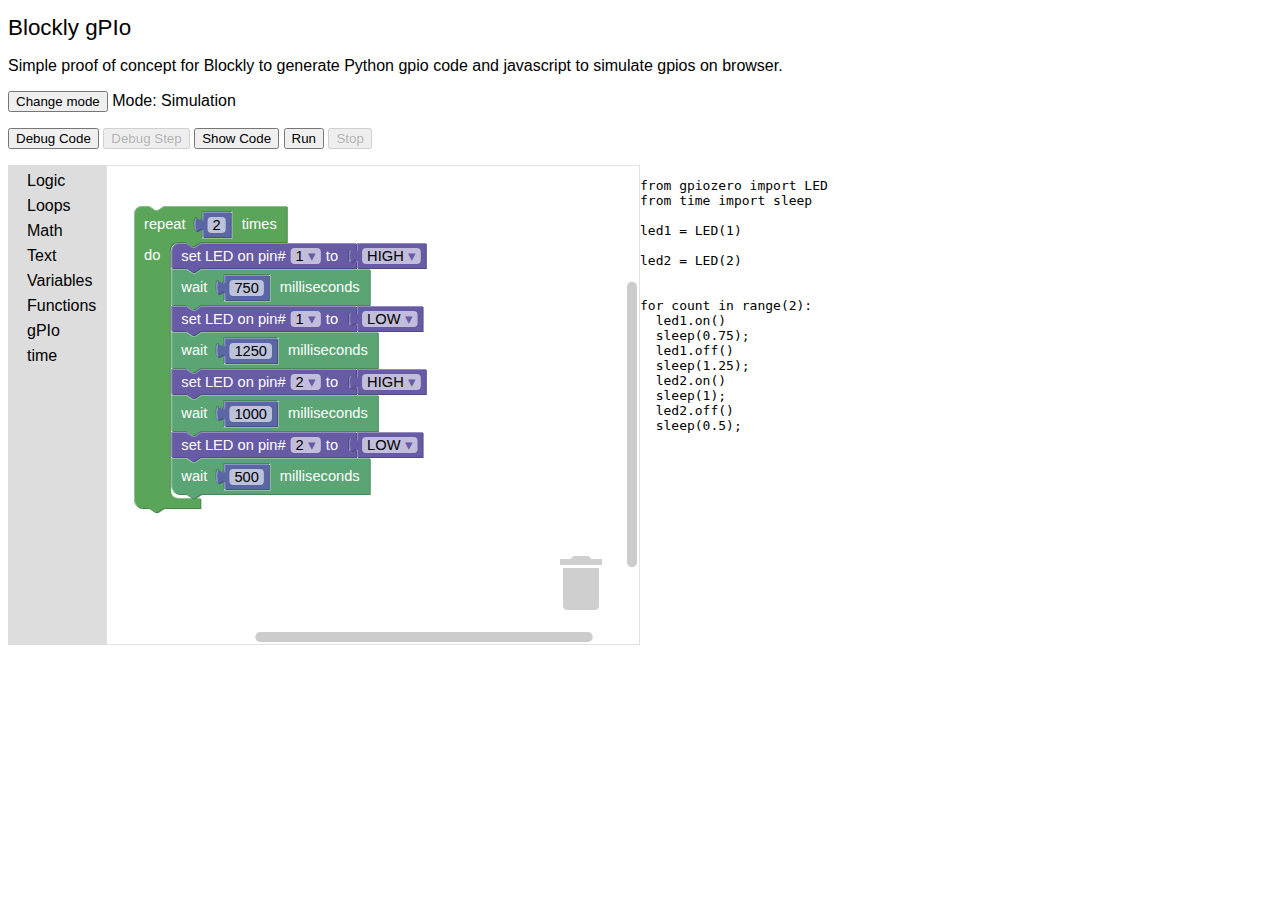
<file: index.html>
<!DOCTYPE html>
<html>
<head>
  <meta charset="utf-8">
  <title>Blockly gPIo</title>
  <script src="blockly/blockly_compressed.js"></script>
  <script src="blockly/blocks_compressed.js"></script>
  <script src="blockly/javascript_compressed.js"></script>
  <script src="blockly/python_compressed.js"></script>
  <script src="js/libs/acorn_interpreter.js"></script>
  <script src="js/gpio_blocks.js"></script>
  <script src="js/time_blocks.js"></script>
  <script src="blockly/msg/js/en.js"></script>
  <style>
    body {
      background-color: #fff;
      font-family: sans-serif;
    }
    h1 {
      font-weight: normal;
      font-size: 140%;
    }
  </style>
</head>

<body>
  <h1>Blockly gPIo</h1>
  <p>Simple proof of concept for Blockly to generate Python gpio code and javascript to simulate gpios on browser.</p>
  <p>
      <button onclick="Bgpio.changeMode()">Change mode</button> Mode: <span id="modeName">Simulation</span>
  </p>
  <p>
    <button id="debugInitButton" onclick="Bgpio.runMode.debugInit()">Debug Code</button>
    <button id="debugStepButton" onclick="Bgpio.runMode.debugStep()" disabled="disabled">Debug Step</button>
    <button id="showButton" onclick="Bgpio.runMode.showCode()">Show Code</button>
    <button id="runButton" onclick="Bgpio.runMode.run()">Run</button>
    <button id="stopButton" onclick="Bgpio.runMode.stop()" disabled="disabled">Stop</button>
  </p>

  <div id="blocklyDiv" style="height: 480px; width: 50%; float: left"></div>
  <div id="pinsDiv" style="height: 480px; width: 49%; float: left; display: none">
    Raspberry Pi pins go here
  </div>
  <div id="pythonCodeDiv" style="height: 480px; width: 49%; float: left">
    <pre id="pythonCodePre" class="content">Python code goes here</pre>
  </div>
  <div id="pythonOpDiv" style="height: 480px; width: 49%; float: left; display: none">
    Python console output goes here (not yet implemented)
  </div>

  <!-- Toolbox -->
  <xml id="toolbox" style="display: none">
    <category name="Logic">
      <block type="controls_if"></block>
      <block type="logic_compare"></block>
      <block type="logic_operation"></block>
      <block type="logic_negate"></block>
      <block type="logic_boolean"></block>
    </category>
    <category name="Loops">
      <block type="controls_repeat_ext">
        <value name="TIMES">
          <block type="math_number">
            <field name="NUM">10</field>
          </block>
        </value>
      </block>
      <block type="controls_whileUntil"></block>
    </category>
    <category name="Math">
      <block type="math_number"></block>
      <block type="math_arithmetic"></block>
      <block type="math_single"></block>
    </category>
    <category name="Text">
      <block type="text"></block>
      <block type="text_length"></block>
      <block type="text_print"></block>
      <block type="text_prompt_ext">
        <value name="TEXT">
          <block type="text"></block>
        </value>
      </block>
    </category>
    <category name="Variables" custom="VARIABLE"></category>
    <category name="Functions" custom="PROCEDURE"></category>
    <category name="gPIo">
      <block type="led_set"></block>
      <block type="pin_binary"></block>
    </category>
    <category name="time">
      <block type="sleep_ms"></block>
    </category>
  </xml>

  <!-- Blocks to display on the workspace -->
  <xml id="startBlocks" style="display: none">
    <block type="controls_repeat_ext" x="21" y="34">
        <value name="TIMES">
        <block type="math_number">
            <field name="NUM">2</field>
        </block>
        </value>
        <statement name="DO">
        <block type="led_set">
            <field name="PIN">1</field>
            <value name="STATE">
            <block type="pin_binary">
                <field name="STATE">HIGH</field>
            </block>
            </value>
            <next>
            <block type="sleep_ms">
                <value name="SLEEP_TIME_MILI">
                <block type="math_number">
                    <field name="NUM">750</field>
                </block>
                </value>
                <next>
                <block type="led_set">
                    <field name="PIN">1</field>
                    <value name="STATE">
                    <block type="pin_binary">
                        <field name="STATE">LOW</field>
                    </block>
                    </value>
                    <next>
                    <block type="sleep_ms">
                        <value name="SLEEP_TIME_MILI">
                        <block type="math_number">
                            <field name="NUM">1250</field>
                        </block>
                        </value>
                        <next>
                        <block type="led_set">
                            <field name="PIN">2</field>
                            <value name="STATE">
                            <block type="pin_binary">
                                <field name="STATE">HIGH</field>
                            </block>
                            </value>
                            <next>
                            <block type="sleep_ms">
                                <value name="SLEEP_TIME_MILI">
                                <block type="math_number">
                                    <field name="NUM">1000</field>
                                </block>
                                </value>
                                <next>
                                <block type="led_set">
                                    <field name="PIN">2</field>
                                    <value name="STATE">
                                    <block type="pin_binary">
                                        <field name="STATE">LOW</field>
                                    </block>
                                    </value>
                                    <next>
                                    <block type="sleep_ms">
                                        <value name="SLEEP_TIME_MILI">
                                        <block type="math_number">
                                            <field name="NUM">500</field>
                                        </block>
                                        </value>
                                    </block>
                                    </next>
                                </block>
                                </next>
                            </block>
                            </next>
                        </block>
                        </next>
                    </block>
                    </next>
                </block>
                </next>
            </block>
            </next>
        </block>
        </statement>
    </block>
    </xml>

  <script src="js/js_interpreter.js"></script>
  <script src="js/python_interpreter.js"></script>
  <script src="js/app_logic.js"></script>
</body>
</html>
</file>
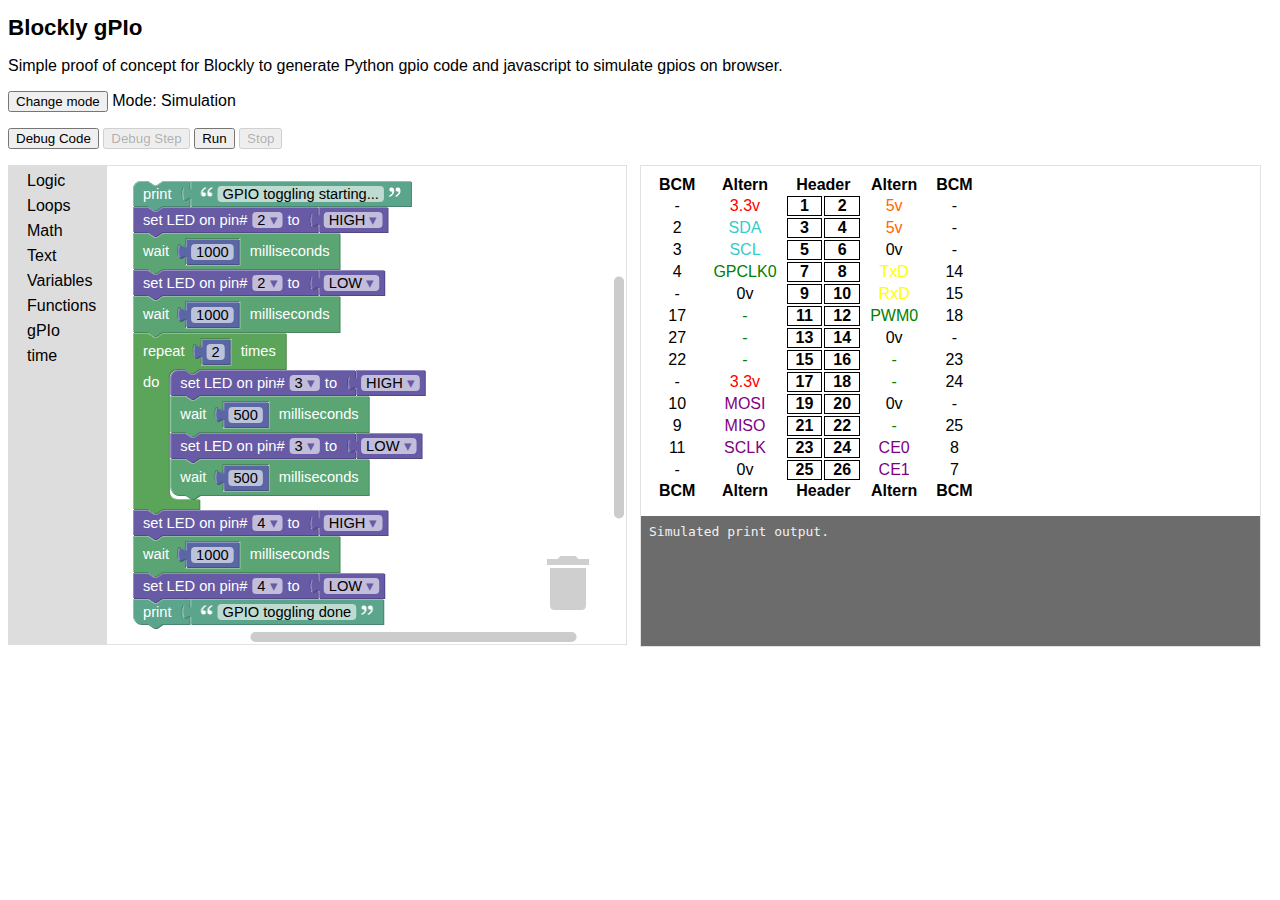
<file: public/index.html>
<!DOCTYPE html>
<html>
<head>
  <meta charset="utf-8">
  <title>Blockly gPIo</title>
  <script src="libs/acorn/acorn_interpreter.js"></script>
  <script src="libs/prettify/prettify.js"></script>
  <link rel="stylesheet" type="text/css" href="libs/prettify/prettify.css">
  <script src="blockly/blockly_compressed.js"></script>
  <script src="blockly/blocks_compressed.js"></script>
  <script src="blockly/javascript_compressed.js"></script>
  <script src="blockly/python_compressed.js"></script>
  <script src="blocks/gpio.js"></script>
  <script src="blocks/time.js"></script>
  <script src="blocks/text.js"></script>
  <script src="blockly/msg/js/en.js"></script>
  <link rel="stylesheet" type="text/css" href="css/general.css">
</head>

<body>
  <h1>Blockly gPIo</h1>
  <p>Simple proof of concept for Blockly to generate Python gpio code and javascript to simulate gpios on browser.</p>
  <p>
    <button onclick="Bgpio.runMode.selectNextMode()">Change mode</button> Mode:
    <span id="modeSimulation">Simulation</span>
    <span id="modeExecution">Execution <input type="text" id="raspPiIp" value="Raspbery Pi IP" /></span>
  </p>
  <p>
    <button id="debugInitButton" onclick="Bgpio.runMode.debugInit()">Debug Code</button>
    <button id="debugStepButton" onclick="Bgpio.runMode.debugStep()" disabled="disabled">Debug Step</button>
    <button id="runButton" onclick="Bgpio.runMode.run()">Run</button>
    <button id="stopButton" onclick="Bgpio.runMode.stop()" disabled="disabled">Stop</button>
  </p>

  <div id="blocklyDiv" class="content leftContent"></div>
  <div id="simulationContentDiv" class="content rightContent">
    <div id="pinsDiv" class="rightContentTop">
      <table id="pinoutTable">
        <tbody>
          <tr>
            <th class="noborder">BCM</th>
            <th class="noborder">Altern</th>
            <th class="noborder" colspan="2">Header</th>
            <th class="noborder">Altern</th>
            <th class="noborder">BCM</th>
          </tr>
          <tr>
            <td>-</td>
            <td><span style="color: #ff0000;">3.3v</span></td>
            <th id="pin1">1</th>
            <th id="pin2">2</th>
            <td align="center"><span class="pinVolt">5v</span></td>
            <td align="center">-</td>
          </tr>
          <tr>
            <td>2</td>
            <td><span class="piI2c">SDA</span></td>
            <th id="pin3">3</th>
            <th id="pin4">4</th>
            <td><span class="pinVolt">5v</span></td>
            <td>-</td>
          </tr>
          <tr>
            <td>3</td>
            <td><span class="piI2c">SCL</span></td>
            <th id="pin5">5</th>
            <th id="pin6">6</th>
            <td><span class="pinGround">0v</span></td>
            <td>-</td>
          </tr>
          <tr>
            <td>4</td>
            <td><span class="piGpio">GPCLK0</span></td>
            <th id="pin7">7</th>
            <th id="pin8">8</th>
            <td><span style="color: #ffff00;">TxD</span></td>
            <td>14</td>
          </tr>
          <tr>
            <td>-</td>
            <td><span class="pinGround">0v</span></td>
            <th id="pin9">9</th>
            <th id="pin10">10</th>
            <td><span style="color: #ffff00;">RxD</span></td>
            <td>15</td>
          </tr>
          <tr>
            <td>17</td>
            <td><span class="piGpio">-</span></td>
            <th id="pin11">11</th>
            <th id="pin12">12</th>
            <td><span class="piGpio">PWM0</span></td>
            <td>18</td>
          </tr>
          <tr>
            <td>27</td>
            <td><span class="piGpio">-</span></td>
            <th id="pin13">13</th>
            <th id="pin14">14</th>
            <td><span class="pinGround">0v</span></td>
            <td>-</td>
          </tr>
          <tr>
            <td>22</td>
            <td><span class="piGpio">-</span></td>
            <th id="pin15">15</th>
            <th id="pin16">16</th>
            <td><span class="piGpio">-</span></td>
            <td>23</td>
          </tr>
          <tr>
            <td>-</td>
            <td><span style="color: #ff0000;">3.3v</span></td>
            <th id="pin17">17</th>
            <th id="pin18">18</th>
            <td><span class="piGpio">-</span></td>
            <td>24</td>
          </tr>
          <tr>
            <td>10</td>
            <td><span class="piSpi">MOSI</span></td>
            <th id="pin19">19</th>
            <th id="pin20">20</th>
            <td><span class="pinGround">0v</span></td>
            <td>-</td>
          </tr>
          <tr>
            <td>9</td>
            <td><span class="piSpi">MISO</span></td>
            <th id="pin21">21</th>
            <th id="pin22">22</th>
            <td><span class="piGpio">-</span></td>
            <td>25</td>
          </tr>
          <tr>
            <td>11</td>
            <td><span class="piSpi">SCLK</span></td>
            <th id="pin23">23</th>
            <th id="pin24">24</th>
            <td><span class="piSpi">CE0</span></td>
            <td>8</td>
          </tr>
          <tr>
            <td>-</td>
            <td><span class="pinGround">0v</span></td>
            <th id="pin25">25</th>
            <th id="pin26">26</th>
            <td><span class="piSpi">CE1</span></td>
            <td>7</td>
          </tr>
          <tr>
            <th class="noborder">BCM</th>
            <th class="noborder">Altern</th>
            <th class="noborder" colspan="2">Header</th>
            <th class="noborder">Altern</th>
            <th class="noborder">BCM</th>
          </tr>
        </tbody>
      </table>
    </div>
    <div id="jsConsoleDiv" class="rightContentBottom">
      <pre id="jsConsolePre">Simulated print output.</pre>
    </div>
  </div>
  <div id="executionContentDiv" class="content rightContent">
    <div id="pythonCodeDiv" class="rightContentTop">
      <pre id="pythonCodePre">Python code goes here.</pre>
    </div>
    <div id="pythonConsoleDiv" class="rightContentBottom">
      <pre id="pythonConsolePre">Python real console output goes here.</pre>
    </div>
  </div>

  <!-- Toolbox -->
  <xml id="toolbox" style="display: none">
    <category name="Logic">
      <block type="controls_if"></block>
      <block type="logic_compare"></block>
      <block type="logic_operation"></block>
      <block type="logic_negate"></block>
      <block type="logic_boolean"></block>
    </category>
    <category name="Loops">
      <block type="controls_repeat_ext">
        <value name="TIMES">
          <block type="math_number">
            <field name="NUM">10</field>
          </block>
        </value>
      </block>
      <block type="controls_whileUntil"></block>
    </category>
    <category name="Math">
      <block type="math_number"></block>
      <block type="math_arithmetic"></block>
      <block type="math_single"></block>
    </category>
    <category name="Text">
      <block type="text"></block>
      <block type="text_length"></block>
      <block type="text_print"></block>
      <block type="text_prompt_ext">
        <value name="TEXT">
          <block type="text"></block>
        </value>
      </block>
    </category>
    <category name="Variables" custom="VARIABLE"></category>
    <category name="Functions" custom="PROCEDURE"></category>
    <category name="gPIo">
      <block type="led_set"></block>
      <block type="pin_binary"></block>
    </category>
    <category name="time">
      <block type="sleep_ms"></block>
    </category>
  </xml>

  <!-- Blocks to display on the workspace -->
  <xml id="startBlocks" style="display: none">
    <block type="text_print" x="20" y="9">
      <value name="TEXT">
        <block type="text">
          <field name="TEXT">GPIO toggling starting...</field>
        </block>
      </value>
      <next>
        <block type="led_set">
          <field name="PIN">3</field>
          <value name="STATE">
            <block type="pin_binary">
              <field name="STATE">HIGH</field>
            </block>
          </value>
          <next>
            <block type="sleep_ms">
              <value name="SLEEP_TIME_MILI">
                <block type="math_number">
                  <field name="NUM">1000</field>
                </block>
              </value>
              <next>
                <block type="led_set">
                  <field name="PIN">3</field>
                  <value name="STATE">
                    <block type="pin_binary">
                      <field name="STATE">LOW</field>
                    </block>
                  </value>
                  <next>
                    <block type="sleep_ms">
                      <value name="SLEEP_TIME_MILI">
                        <block type="math_number">
                          <field name="NUM">1000</field>
                        </block>
                      </value>
                      <next>
                        <block type="controls_repeat_ext">
                          <value name="TIMES">
                            <block type="math_number">
                              <field name="NUM">2</field>
                            </block>
                          </value>
                          <statement name="DO">
                            <block type="led_set">
                              <field name="PIN">5</field>
                              <value name="STATE">
                                <block type="pin_binary">
                                  <field name="STATE">HIGH</field>
                                </block>
                              </value>
                              <next>
                                <block type="sleep_ms">
                                  <value name="SLEEP_TIME_MILI">
                                    <block type="math_number">
                                      <field name="NUM">500</field>
                                    </block>
                                  </value>
                                  <next>
                                    <block type="led_set">
                                      <field name="PIN">5</field>
                                      <value name="STATE">
                                        <block type="pin_binary">
                                          <field name="STATE">LOW</field>
                                        </block>
                                      </value>
                                      <next>
                                        <block type="sleep_ms">
                                          <value name="SLEEP_TIME_MILI">
                                            <block type="math_number">
                                              <field name="NUM">500</field>
                                            </block>
                                          </value>
                                        </block>
                                      </next>
                                    </block>
                                  </next>
                                </block>
                              </next>
                            </block>
                          </statement>
                          <next>
                            <block type="led_set">
                              <field name="PIN">7</field>
                              <value name="STATE">
                                <block type="pin_binary">
                                  <field name="STATE">HIGH</field>
                                </block>
                              </value>
                              <next>
                                <block type="sleep_ms">
                                  <value name="SLEEP_TIME_MILI">
                                    <block type="math_number">
                                      <field name="NUM">1000</field>
                                    </block>
                                  </value>
                                  <next>
                                    <block type="led_set">
                                      <field name="PIN">7</field>
                                      <value name="STATE">
                                        <block type="pin_binary">
                                          <field name="STATE">LOW</field>
                                        </block>
                                      </value>
                                      <next>
                                        <block type="text_print">
                                          <value name="TEXT">
                                            <block type="text">
                                              <field name="TEXT">GPIO toggling done</field>
                                            </block>
                                          </value>
                                        </block>
                                      </next>
                                    </block>
                                  </next>
                                </block>
                              </next>
                            </block>
                          </next>
                        </block>
                      </next>
                    </block>
                  </next>
                </block>
              </next>
            </block>
          </next>
        </block>
      </next>
    </block>
  </xml>

  <script src="js/js_interpreter.js"></script>
  <script src="js/python_interpreter.js"></script>
  <script src="js/websocket.js"></script>
  <script src="js/app_logic.js"></script>
</body>
</html>
</file>
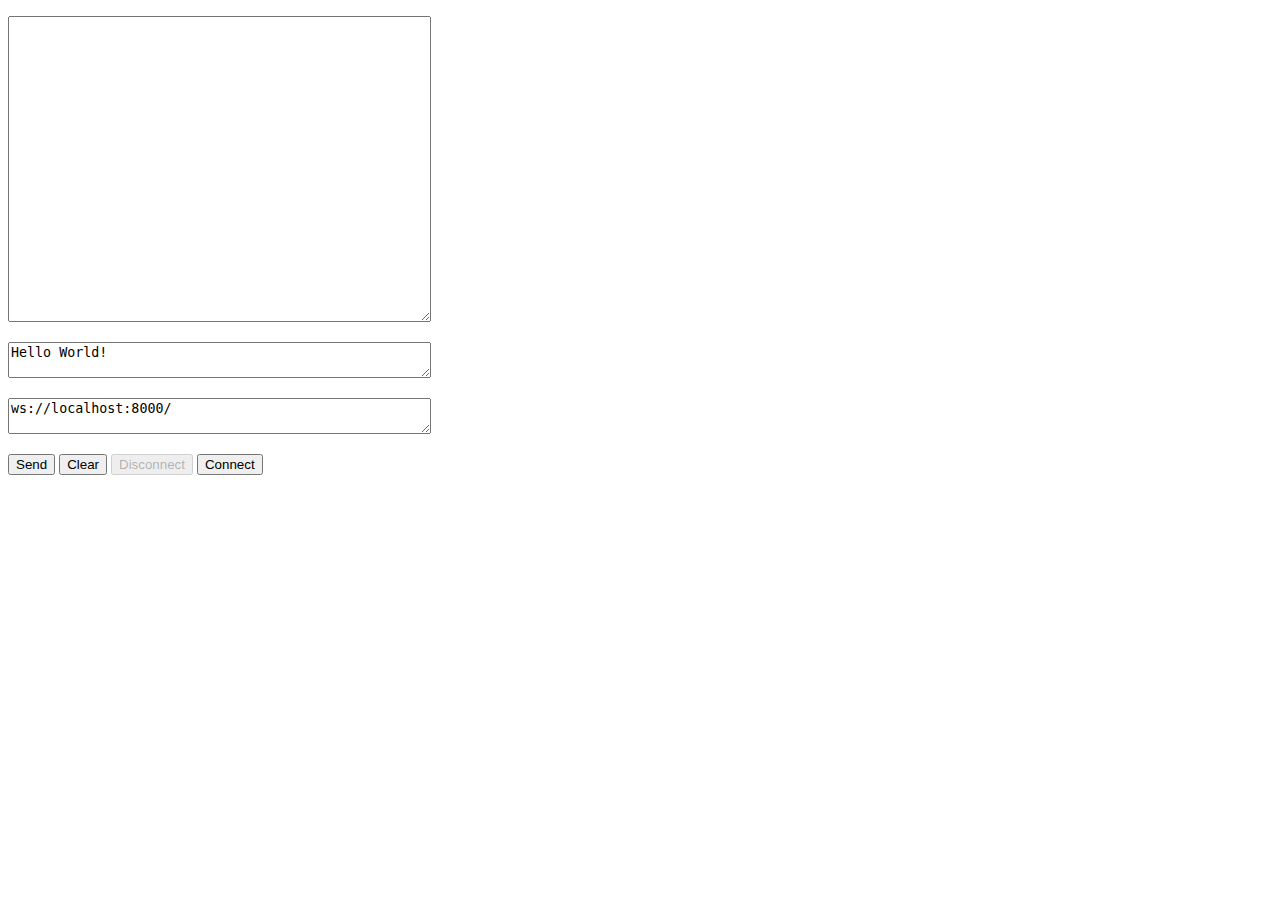
<file: server/SimpleWebSocketServer/websocket.html>
<!DOCTYPE html>

<meta charset="utf-8" />

<title>WebSocket Test</title>

<script language="javascript" type="text/javascript">


  function init()
  {
	document.myform.url.value = "ws://localhost:8000/"
	document.myform.inputtext.value = "Hello World!"
	document.myform.disconnectButton.disabled = true;
  }

  function doConnect()
  {
    websocket = new WebSocket(document.myform.url.value);
    websocket.onopen = function(evt) { onOpen(evt) };
    websocket.onclose = function(evt) { onClose(evt) };
    websocket.onmessage = function(evt) { onMessage(evt) };
    websocket.onerror = function(evt) { onError(evt) };
  }

  function onOpen(evt)
  {
    writeToScreen("connected\n");
	document.myform.connectButton.disabled = true;
	document.myform.disconnectButton.disabled = false;
  }

  function onClose(evt)
  {
    writeToScreen("disconnected\n");
	document.myform.connectButton.disabled = false;
	document.myform.disconnectButton.disabled = true;
  }

  function onMessage(evt)
  {
    writeToScreen("response: " + evt.data + '\n');
  }

  function onError(evt)
  {
    writeToScreen('error: ' + evt.data + '\n');

	websocket.close();

	document.myform.connectButton.disabled = false;
	document.myform.disconnectButton.disabled = true;

  }

  function doSend(message)
  {
    writeToScreen("sent: " + message + '\n'); 
    websocket.send(message);
  }

  function writeToScreen(message)
  {
    document.myform.outputtext.value += message
	document.myform.outputtext.scrollTop = document.myform.outputtext.scrollHeight;

  }

  window.addEventListener("load", init, false);


   function sendText() {
		doSend( document.myform.inputtext.value );
   }

  function clearText() {
		document.myform.outputtext.value = "";
   }

   function doDisconnect() {
		websocket.close();
   }


</script>

<div id="output"></div>

<form name="myform">
<p>
<textarea name="outputtext" rows="20" cols="50"></textarea>
</p>
<p>
<textarea name="inputtext" cols="50"></textarea>
</p>
<p>
<textarea name="url" cols="50"></textarea>
</p>
<p>
<input type="button" name=sendButton value="Send" onClick="sendText();">
<input type="button" name=clearButton value="Clear" onClick="clearText();">
<input type="button" name=disconnectButton value="Disconnect" onClick="doDisconnect();">
<input type="button" name=connectButton value="Connect" onClick="doConnect();">
</p>


</form>
</html>
</file>
<file: public/libs/prettify/prettify.css>
.pln{color:#000}@media screen{.str{color:#080}.kwd{color:#008}.com{color:#800}.typ{color:#606}.lit{color:#066}.pun,.opn,.clo{color:#660}.tag{color:#008}.atn{color:#606}.atv{color:#080}.dec,.var{color:#606}.fun{color:red}}@media print,projection{.str{color:#060}.kwd{color:#006;font-weight:bold}.com{color:#600;font-style:italic}.typ{color:#404;font-weight:bold}.lit{color:#044}.pun,.opn,.clo{color:#440}.tag{color:#006;font-weight:bold}.atn{color:#404}.atv{color:#060}}pre.prettyprint{padding:2px;border:1px solid #888}ol.linenums{margin-top:0;margin-bottom:0}li.L0,li.L1,li.L2,li.L3,li.L5,li.L6,li.L7,li.L8{list-style-type:none}li.L1,li.L3,li.L5,li.L7,li.L9{background:#eee}
</file>
<file: public/css/general.css>
body {
  background-color: #fff;
  font-family: sans-serif;
}
h1 {
  font-weight: normal;
  font-size: 140%;
  font-weight: 600;
}
pre {
  margin: 0;
  padding: 8px;
}

/* Content */
.content {
  height: 480px;
  padding: 0;
  margin: 0;
}

.leftContent {
  width: 49%;
  float: left;
}

.rightContent {
  width: 49%;
  float: left;
  display: block;
  margin-left: 1%;
  border-style: solid;
  border-color: #E2E2E2;
  border-width: 1px;
}
.rightContentTop {
  height: 350px;
  overflow: auto;
}
.rightContentBottom {
  height: 130px;
  overflow: auto;
  background-color: #6D6C6C;
  color: #F1F1F1;
}

#executionContentDiv {
  display: none;
}

/* GPIO table */
#pinoutTable {
  margin-top: 8px;
  margin-left: 8px;
}
#pinoutTable td, th {
  padding: 0px 8px 0px 8px;
  text-align: center;
}
#pinoutTable th {
  border: 1px solid black;
}
#pinoutTable .noborder {
  border: none;
}

.pinVolt {
  color: #ff6600;
}
.pinGround {
  color: #000000;
}
.piI2c {
  color: #33cccc;
}
.piGpio {
  color: #008000;
}
.piSpi {
  color: #800080;
}

/* GPIO states */
.pinDefault {
  background-color: white;
  color: black;
}
.pinDigitalHigh {
  background-color: red;
  color: black;
}
.pinDigitalLow {
  background-color: black;
  color: white;
}

/* Other */
#modeExecution {
  display: none;
}
</file>
